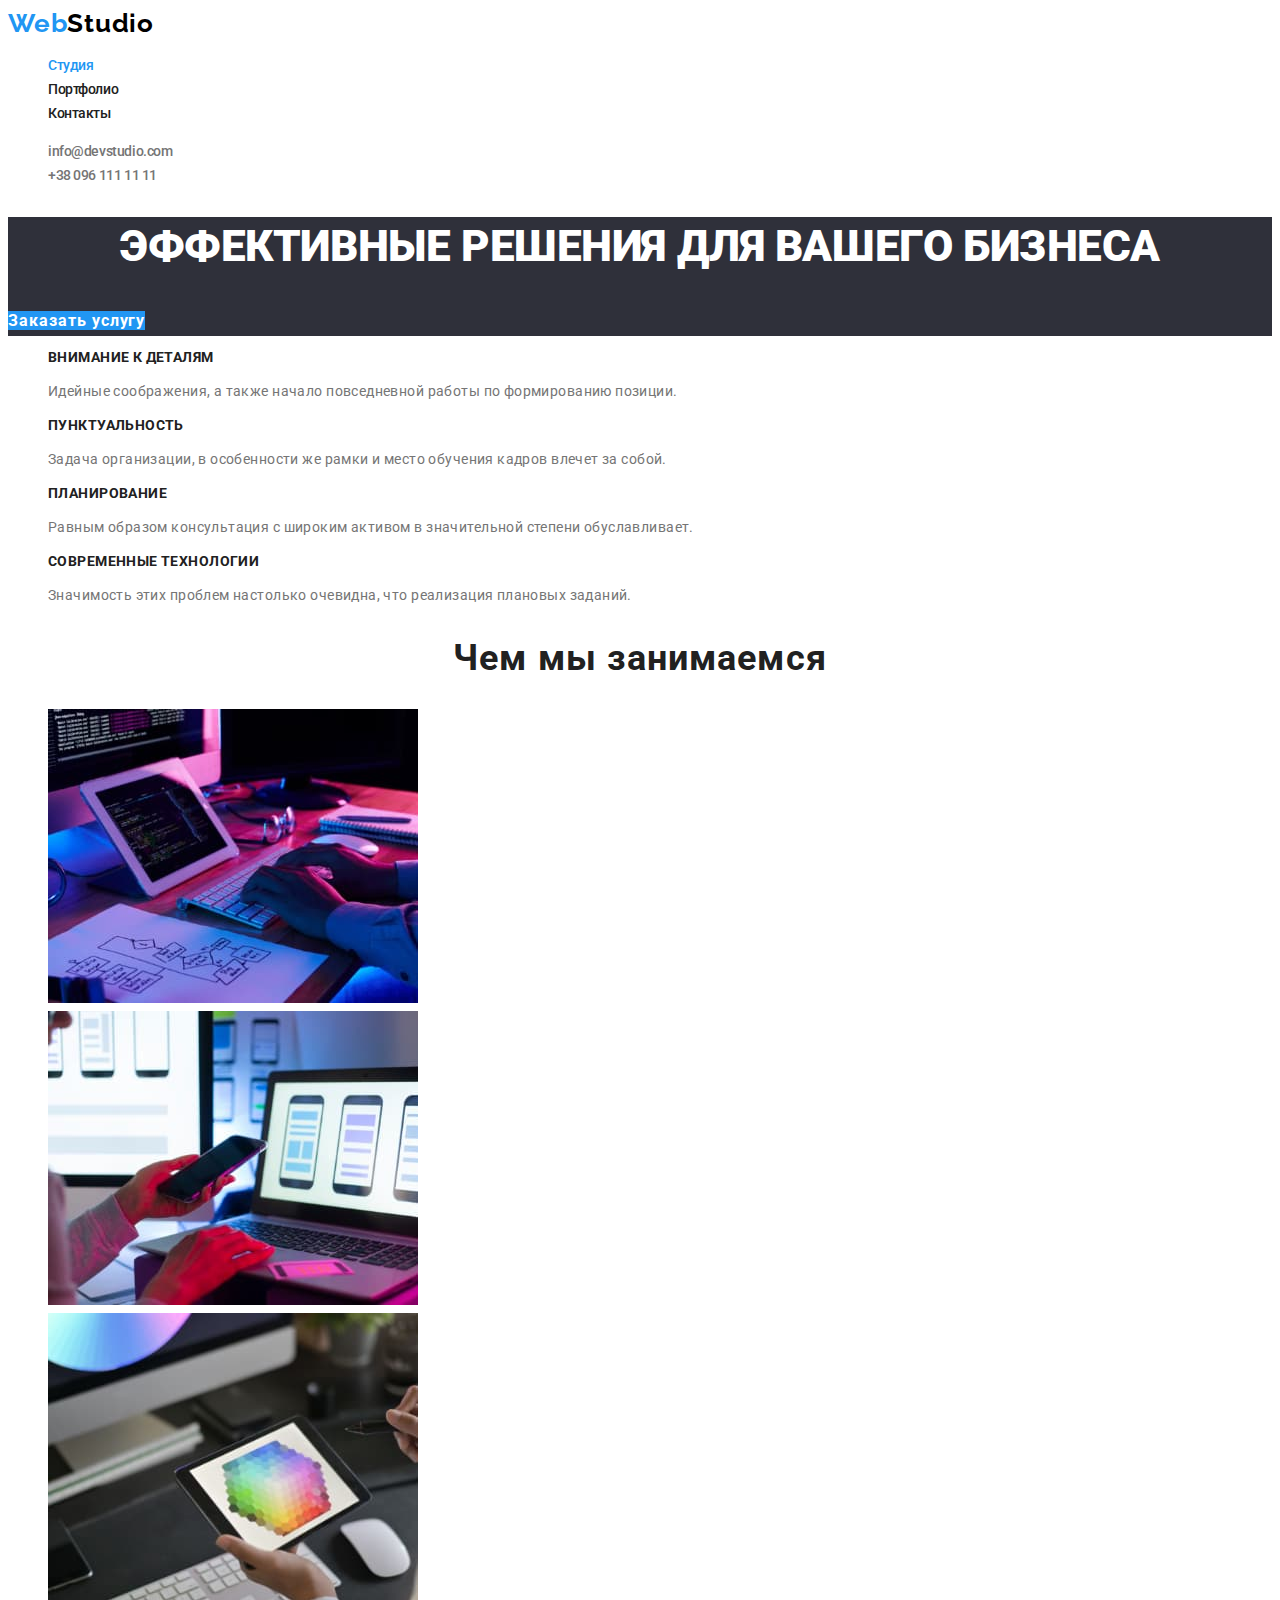
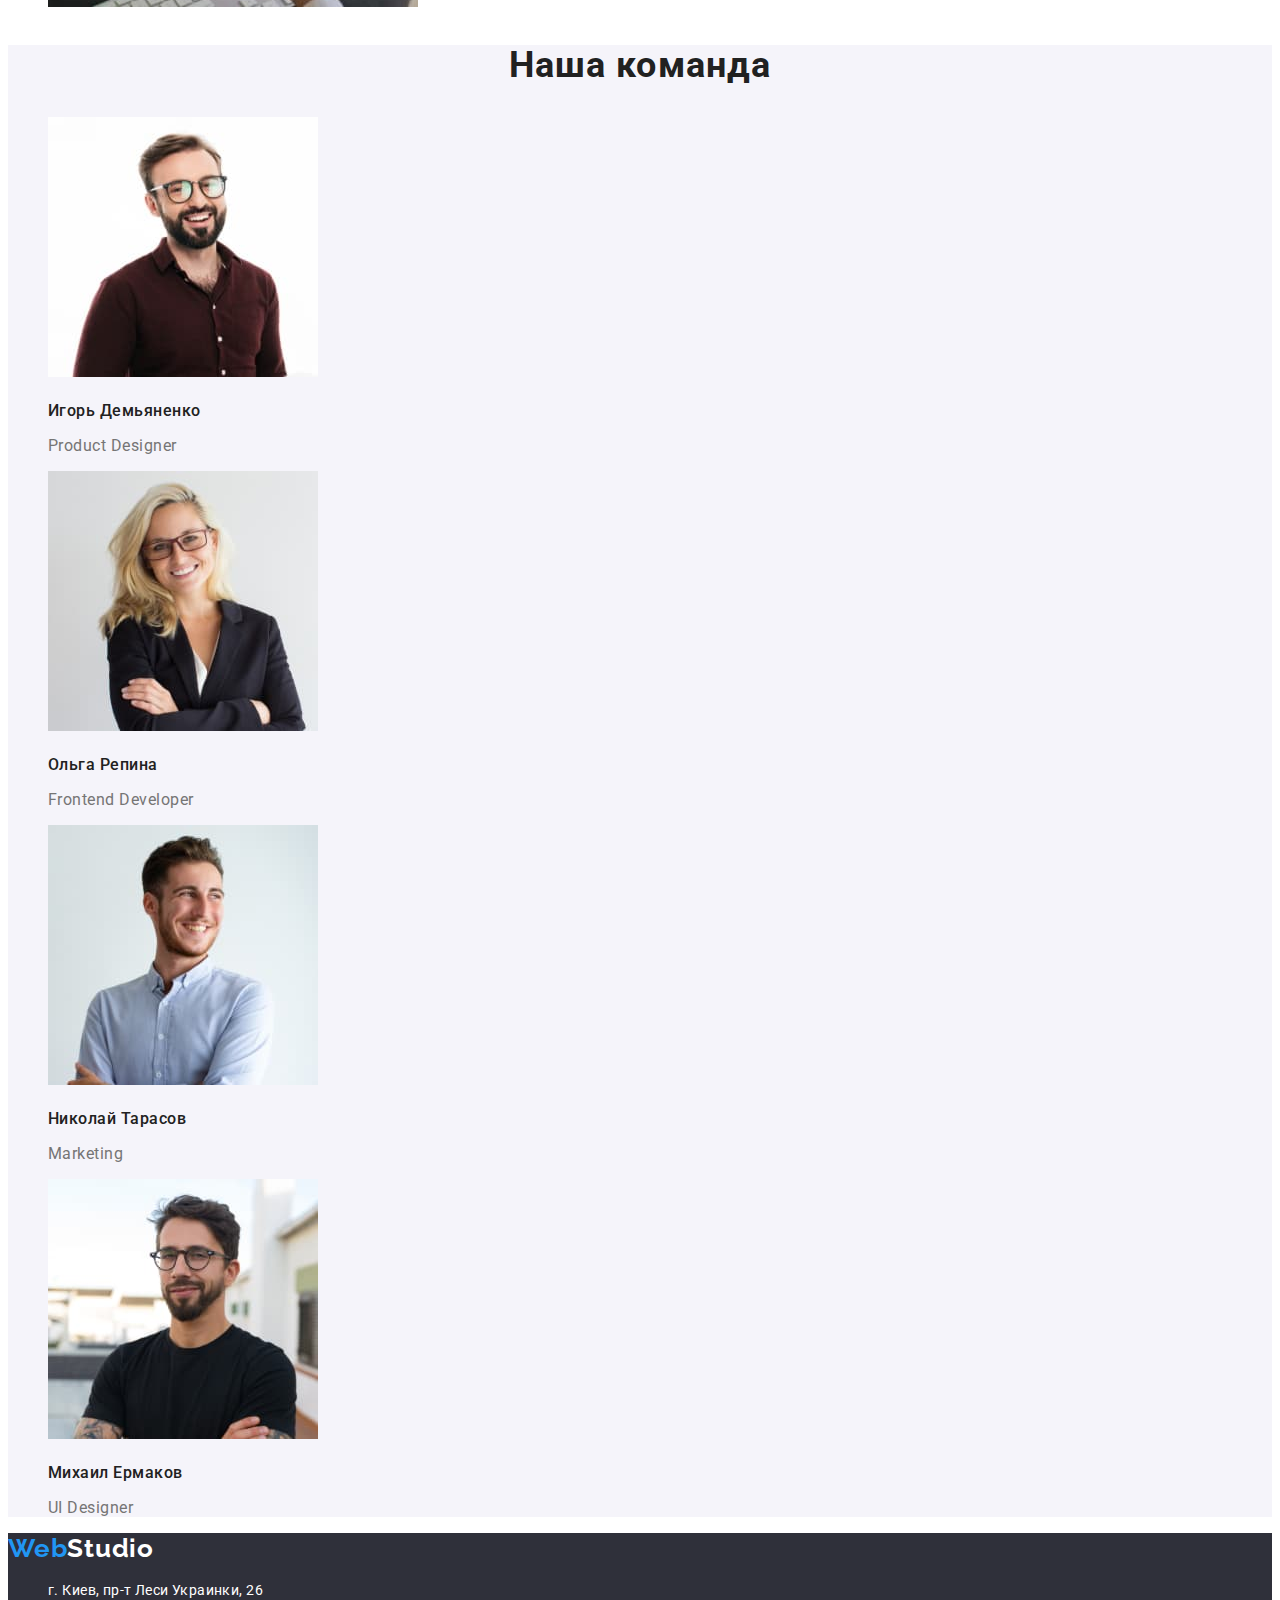
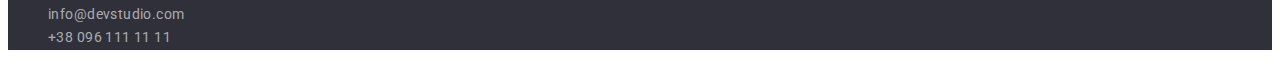
<file: index.html>
<!DOCTYPE html>
<html lang="ru">
<head>
    <meta charset="UTF-8">
    <meta name="viewport" content="width=device-width, initial-scale=1.0">
    <title>Document</title>    
    <link rel="stylesheet" href="https://cdnjs.cloudflare.com/ajax/libs/modern-normalize/1.0.0/modern-normalize.min.css"
        integrity="sha512-ISS7cAi1PEhQ8jnbJpJZMd29NlhNj4AWYyLOSp2CE/CsHxTCu+r+t0D2yoJudVrd0/8fTVPUVDzY5Tvli75u/g=="
        crossorigin="anonymous" />
    <link rel="preconnect" href="https://fonts.gstatic.com">
    <link href="https://fonts.googleapis.com/css2?family=Raleway:wght@700&family=Roboto:wght@400;500;700;900&display=swap"
        rel="stylesheet">
    <link rel="stylesheet" href="./css/styles.css"/>
</head>

<body>
<header>    
    <nav>
        <a href="/" class="logo"> <span class="part-one-logo">Web</span><span class="part-two-logo">Studio</span></a>
        <ul class="list site-nav">
            <li><a href="./index.html" class="link current">Студия</a></li>
            <li><a href="./portfolio.html" class="link">Портфолио</a></li>
            <li><a href="/" class="link">Контакты</a></li>
        </ul>
        </nav>

        <address>
            <ul class="auth-nav list">
            <li><a href="mailto:info@devstudio.com" class="link">info@devstudio.com</a></li>
            <li><a href="tel:+380961111111" class="link">+38 096 111 11 11</a></li>
            </ul>
        </address>    
</header>

    <main>
        
        <section class="hero">
            <h1 class="hero-title">Эффективные решения для вашего бизнеса</h1>
            <a href="/" class="button-primary">Заказать услугу</a>
        </section>
        
        <section>
            <h2 class="visually-hidden">Наши преимущества</h2>
            <ul class="list">
                <li>
                    <h3 class="advant-title">Внимание к деталям</h3>
                    <p class="advant-description">Идейные соображения, а также начало повседневной работы по формированию позиции.</p>
                </li>

                <li>
                    <h3 class="advant-title">Пунктуальность</h3>
                    <p class="advant-description">Задача организации, в особенности же рамки и место обучения кадров влечет за собой.</p>
                </li>

                <li>
                    <h3 class="advant-title">Планирование</h3>
                    <p class="advant-description">Равным образом консультация с широким активом в значительной степени обуславливает.</p>
                </li>

                <li>
                    <h3 class="advant-title">Современные технологии</h3>
                    <p class="advant-description">Значимость этих проблем настолько очевидна, что реализация плановых заданий.</p>
                </li>
            </ul>
        </section>        

        <section>
            <h2 class="directions-title">Чем мы занимаемся</h2>
            <ul class="list">
                <li>
                    <img src="./images/img_1.jpg" alt="Человек, работающий с планшетом и клавиатурой" width="370">
                </li>

                <li>
                    <img src="./images/img_2.jpg" alt="Человек, работающий с телефоном и ноутбуком" width="370">
                </li>

                <li>
                    <img src="./images/img_3.jpg" alt="Человек рассматривает цветовую гамму на планшете" width="370">
                </li>
            </ul>
        </section>

        <section class="team">
            <h2 class="team-title">Наша команда</h2>
            <ul class="list">
                <li>                
                    <img src="./images/img_id.jpg" alt="Игорь Демьяненко" width="270">
                    <h3 class="name-title">Игорь Демьяненко</h3>
                    <p class="position">Product Designer</p>                
                </li>

                <li>
                    <img src="./images/img_or.jpg" alt="Ольга Репина" width="270">
                    <h3 class="name-title">Ольга Репина</h3>
                    <p class="position">Frontend Developer</p>
                </li>

                <li>
                    <img src="./images/img_nt.jpg" alt="Николай Тарасов" width="270">
                    <h3 class="name-title">Николай Тарасов</h3>
                    <p class="position">Marketing</p>                    
                </li>

                <li>
                    <img src="./images/img_me.jpg" alt="Михаил Ермаков" width="270">
                    <h3 class="name-title">Михаил Ермаков</h3>
                    <p class="position">UI Designer</p>
                </li>
            </ul>
                        
        </section>
    </main>

<footer class="footer-block">
    <a href="/" class="logo"> <span class="part-one-logo">Web</span><span class="part-three-logo">Studio</span></a>
    <address class="address-block">
        <ul class="list">
        <li><a href="/" class="address-footer">г. Киев, пр-т Леси Украинки, 26</a></li>
        <li><a href="mailto:info@devstudio.com" class="contacts-footer">info@devstudio.com</a></li>
        <li><a href="tel:+380961111111" class="contacts-footer">+38 096 111 11 11</a></li>
        </ul>
    </address>
</footer>    
</body>
</html>
</file>
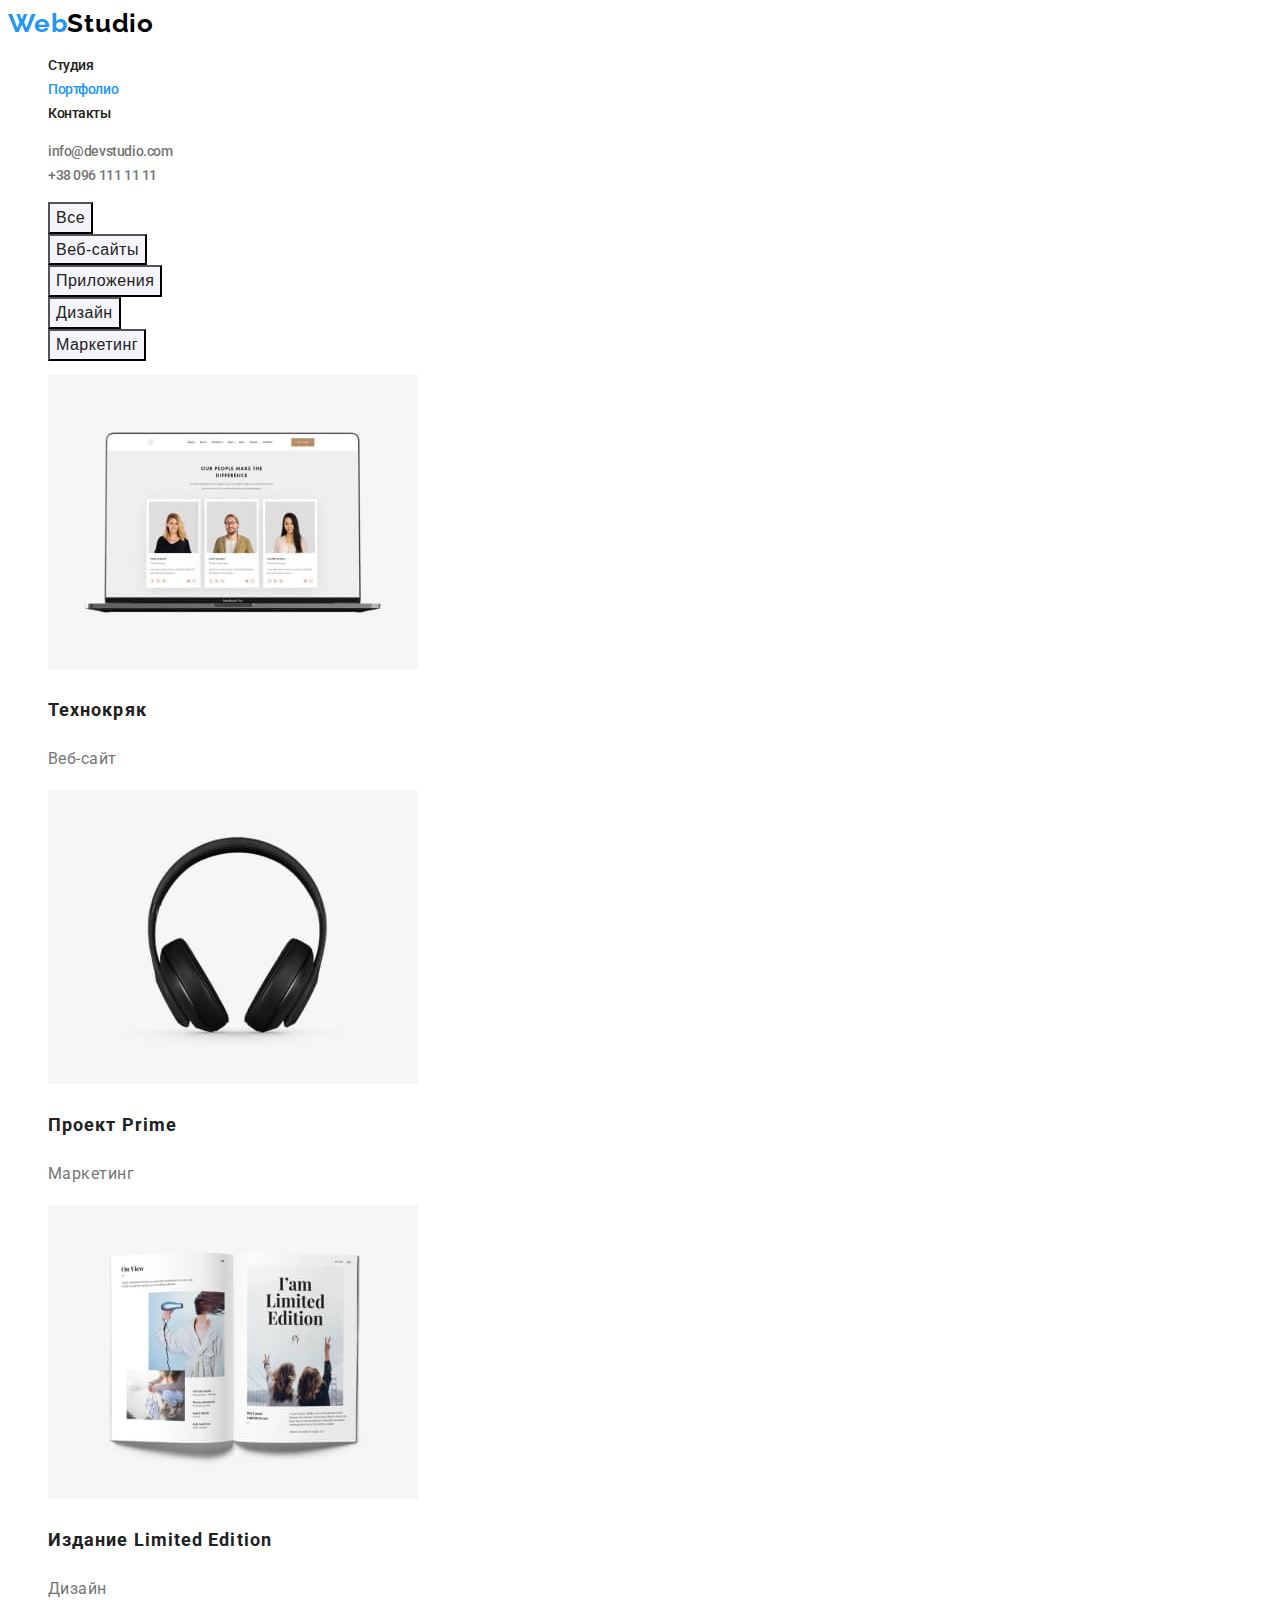
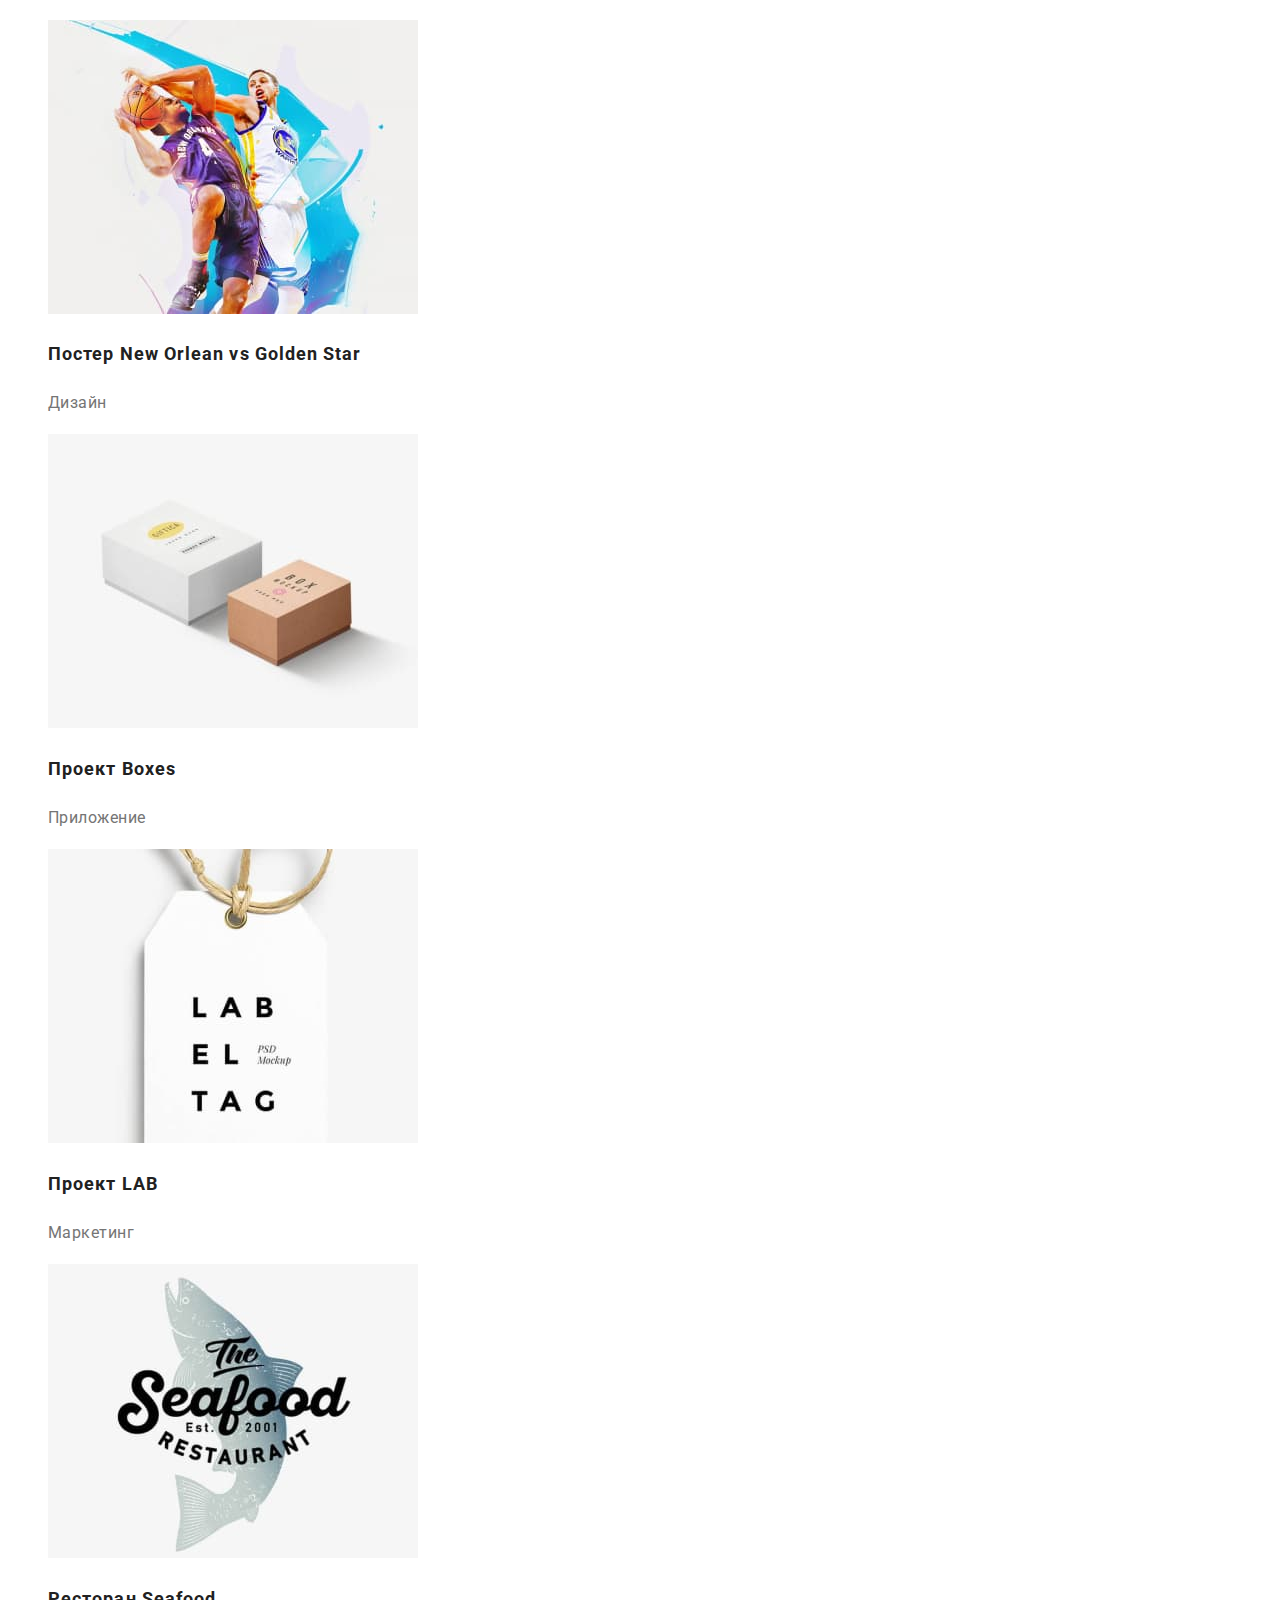
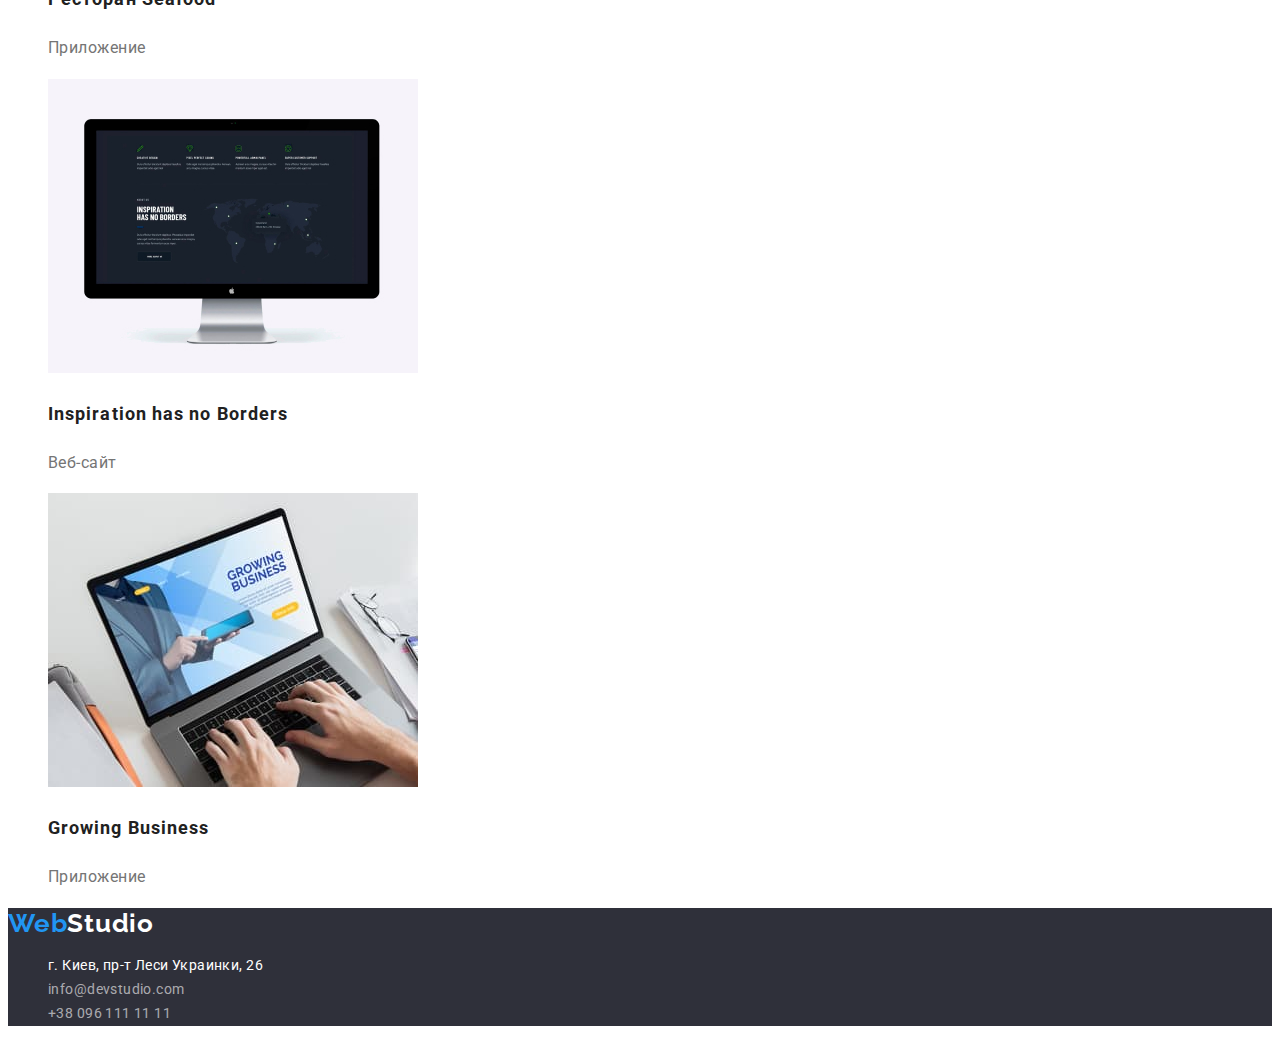
<file: portfolio.html>
<!DOCTYPE html>
<html lang="ru">
<head>
    <meta charset="UTF-8">
    <meta http-equiv="X-UA-Compatible" content="IE=edge">
    <meta name="viewport" content="width=device-width, initial-scale=1.0">
    <title>Document</title>
    <link rel="stylesheet" href="https://cdnjs.cloudflare.com/ajax/libs/modern-normalize/1.0.0/modern-normalize.min.css"
    integrity="sha512-ISS7cAi1PEhQ8jnbJpJZMd29NlhNj4AWYyLOSp2CE/CsHxTCu+r+t0D2yoJudVrd0/8fTVPUVDzY5Tvli75u/g=="
    crossorigin="anonymous" />
    <link rel="preconnect" href="https://fonts.gstatic.com">
    <link href="https://fonts.googleapis.com/css2?family=Raleway:wght@700&family=Roboto:wght@400;500;700;900&display=swap"
        rel="stylesheet">
    <link rel="stylesheet" href="./css/styles.css"/>
</head>
<body>
    <header>
        <nav>
            <a href="/" class="logo"> <span class="part-one-logo">Web</span><span class="part-two-logo">Studio</span></a>
            <ul class="list site-nav">
                <li><a href="./index.html" class="link">Студия</a></li>
                <li><a href="./portfolio.html" class="link current">Портфолио</a></li>
                <li><a href="/" class="link">Контакты</a></li>
            </ul>
        </nav>
    
        <address>
            <ul class="auth-nav list">
                <li><a href="mailto:info@devstudio.com" class="link">info@devstudio.com</a></li>
                <li><a href="tel:+380961111111" class="link">+38 096 111 11 11</a></li>
            </ul>
        </address>
    </header>

    <main>      
             
        <section class="examples">
            <h1 class="visually-hidden">Наши работы</h1>
            
            <!-- Фильтр, набор радиокнопок, клас "фильтр" -->
            <ul class="list">
                <li><button type="button" class="button-filter">Все</button></li>
                <li><button type="button" class="button-filter">Веб-сайты</button></li>
                <li><button type="button" class="button-filter">Приложения</button></li>
                <li><button type="button" class="button-filter">Дизайн</button></li>
                <li><button type="button" class="button-filter">Маркетинг</button></li>
            </ul>

            <ul class="list">
                <li>                    
                    <img src="./images/p1.jpg" alt="Ноутбук, на котором открыта веб-страница" width="370"> 
                    <h2 class="examples-title">Технокряк</h2>
                    <p class="examples-type">Веб-сайт</p>                    
                </li>

                <li>                    
                        <img src="./images/p2.jpg" alt="Наушники" width="370">
                        <h2 class="examples-title">Проект Prime</h2>
                        <p class="examples-type">Маркетинг</p>                    
                </li>

                <li>                    
                    <img src="./images/p3.jpg" alt="Журнал" width="370">
                    <h2 class="examples-title">Издание Limited Edition</h2>
                    <p class="examples-type">Дизайн</p>
                </li>

                <li>
                    <img src="./images/p4.jpg" alt="Баскетболисты" width="370">
                    <h2 class="examples-title">Постер New Orlean vs Golden Star</h2>
                    <p class="examples-type">Дизайн</p>
                </li>

                <li>
                    <img src="./images/p5.jpg" alt="Коробки" width="370">
                    <h2 class="examples-title">Проект Boxes</h2>
                    <p class="examples-type">Приложение</p>                
                </li>

                <li>                    
                    <img src="./images/p6.jpg" alt="Бирка" width="370">
                    <h2 class="examples-title">Проект LAB</h2>
                    <p class="examples-type">Маркетинг</p>                    
                </li>

                <li>
                    <img src="./images/p7.jpg" alt="Бренд ресторана" width="370">
                    <h2 class="examples-title">Ресторан Seafood</h2>
                    <p class="examples-type">Приложение</p>                                    
                </li>

                <li>
                    <img src="./images/p8.jpg" alt="Монитор компьютера" width="370">
                    <h2 class="examples-title">Inspiration has no Borders</h2>
                    <p class="examples-type">Веб-сайт</p>
                </li>

                <li>
                    <img src="./images/p9.jpg" alt="Человек, работающий за ноутбуком" width="370">
                    <h2 class="examples-title">Growing Business</h2>
                    <p class="examples-type">Приложение</p>
                </li>
            </ul>
        </section>
    </main>

<footer class="footer-block">
    <a href="/" class="logo"> <span class="part-one-logo">Web</span><span class="part-three-logo">Studio</span></a>
    <address class="address-block">
        <ul class="list">
            <li><a href="/" class="address-footer">г. Киев, пр-т Леси Украинки, 26</a></li>
            <li><a href="mailto:info@devstudio.com" class="contacts-footer">info@devstudio.com</a></li>
            <li><a href="tel:+380961111111" class="contacts-footer">+38 096 111 11 11</a></li>
        </ul>
    </address>
</footer>
    
</body>
</html>
</file>
<file: css/styles.css>
:root {
  --blue-color: #2196f3;

  --black-text: #000000;

  --grey-text: #757575;
  --pale-background: #f5f4fa;
  --dark-background: #2f303a;

  --white-text: #ffffff;
  --white-text-op60: rgba(255, 255, 255, 0.6);

  --graphite-dark: #212121;
}

.list {
  list-style: none;
}

body {
  color: var(--grey-text);

  font-family: 'Roboto', sans-serif;
  letter-spacing: -0.03em;
  font-size: 14px;
  line-height: 1.71;
}

.logo {
  font-family: 'Raleway', sans-serif;
  font-size: 26px;
  font-weight: 700;
  line-height: 1.19;
  text-decoration: none;
  letter-spacing: 0.03em;
}

.part-one-logo {
  color: var(--blue-color);
}

.part-two-logo {
  color: var(--black-text);
}

.part-three-logo {
  color: var(--white-text);
}

/* Site nav */
.site-nav .link {
  color: var(--graphite-dark);

  font-weight: 500;
  font-size: 14px;
  line-height: 1.14;
  letter-spacing: 0.02;
  text-decoration: none;
}

.site-nav .link.current {
  color: var(--blue-color);
}

.site-nav .link:hover,
.site-nav .link:focus {
  color: var(--blue-color);
}

/* Auth nav */
.auth-nav .link {
  color: var(--grey-text);

  font-style: normal;
  font-weight: 500;
  font-size: 14px;
  line-height: 1.14;
  letter-spacing: 0.02;
  text-decoration: none;
}

.auth-nav .link:hover,
.auth-nav .link:focus {
  color: var(--blue-color);
}

/* Hero */
.hero {
  background-color: var(--dark-background);
}

.hero-title {
  color: var(--white-text);

  font-weight: 900;
  font-size: 44px;
  line-height: 1.36;
  text-align: center;
  letter-spacing: 0.06;
  text-transform: uppercase;
}

.button-primary {
  background-color: var(--blue-color);
  color: var(--white-text);

  font-weight: 700;
  font-size: 16px;
  line-height: 1.87;
  align-items: center;
  letter-spacing: 0.06em;
  text-decoration: none;
}

/* Секции */

.advant-title {
  color: var(--graphite-dark);

  font-weight: 700;
  font-size: 14px;
  line-height: 1.14;
  letter-spacing: 0.03em;
  text-transform: uppercase;
}

.advant-description {
  font-size: 14px;
  font-weight: 400;
  line-height: 1.71;
  letter-spacing: 0.03em;
}

.directions-title {
  color: var(--graphite-dark);
  font-weight: 700;
  font-size: 36px;
  line-height: 1.16;
  text-align: center;
  letter-spacing: 0.03em;
}

.team {
  background-color: var(--pale-background);
}

.team-title {
  color: var(--graphite-dark);
  font-weight: 700;
  font-size: 36px;
  line-height: 1.16;
  text-align: center;
  letter-spacing: 0.03em;
}

.name-title {
  color: var(--graphite-dark);

  font-weight: 500;
  font-size: 16px;
  line-height: 1.19;
  letter-spacing: 0.03em;
}

.position {
  font-weight: 400;
  font-size: 16px;
  line-height: 1.19;
  letter-spacing: 0.03em;
}

.button-filter {
  background-color: var(--pale-background);
  color: var(--graphite-dark);

  font-weight: 500;
  font-size: 16px;
  line-height: 1.62;
  text-align: center;
  letter-spacing: 0.03em;
}

.button-filter:hover,
.button-filter:focus {
  background-color: var(--blue-color);
  color: var(--white-text);
}

.examples-title {
  color: var(--graphite-dark);

  font-weight: 700;
  font-size: 18px;
  line-height: 2;
  letter-spacing: 0.06em;
}

.examples-type {
  font-weight: 400;
  font-size: 16px;
  line-height: 1.87;
  letter-spacing: 0.03em;
}

.footer-block {
  background-color: var(--dark-background);
}

.address-block {
  font-style: normal;
  font-weight: 400;
  font-size: 14px;
  line-height: 1.71;
  letter-spacing: 0.03em;
}

.address-footer {
  color: var(--white-text);
  text-decoration: none;
}

.contacts-footer {
  color: var(--white-text-op60);
  text-decoration: none;
}

.visually-hidden {
  position: absolute;
  width: 1px;
  height: 1px;
  margin: -1px;
  border: 0;
  padding: 0;

  white-space: nowrap;
  clip-path: inset(100%);
  clip: rect(0 0 0 0);
  overflow: hidden;
}
</file>
